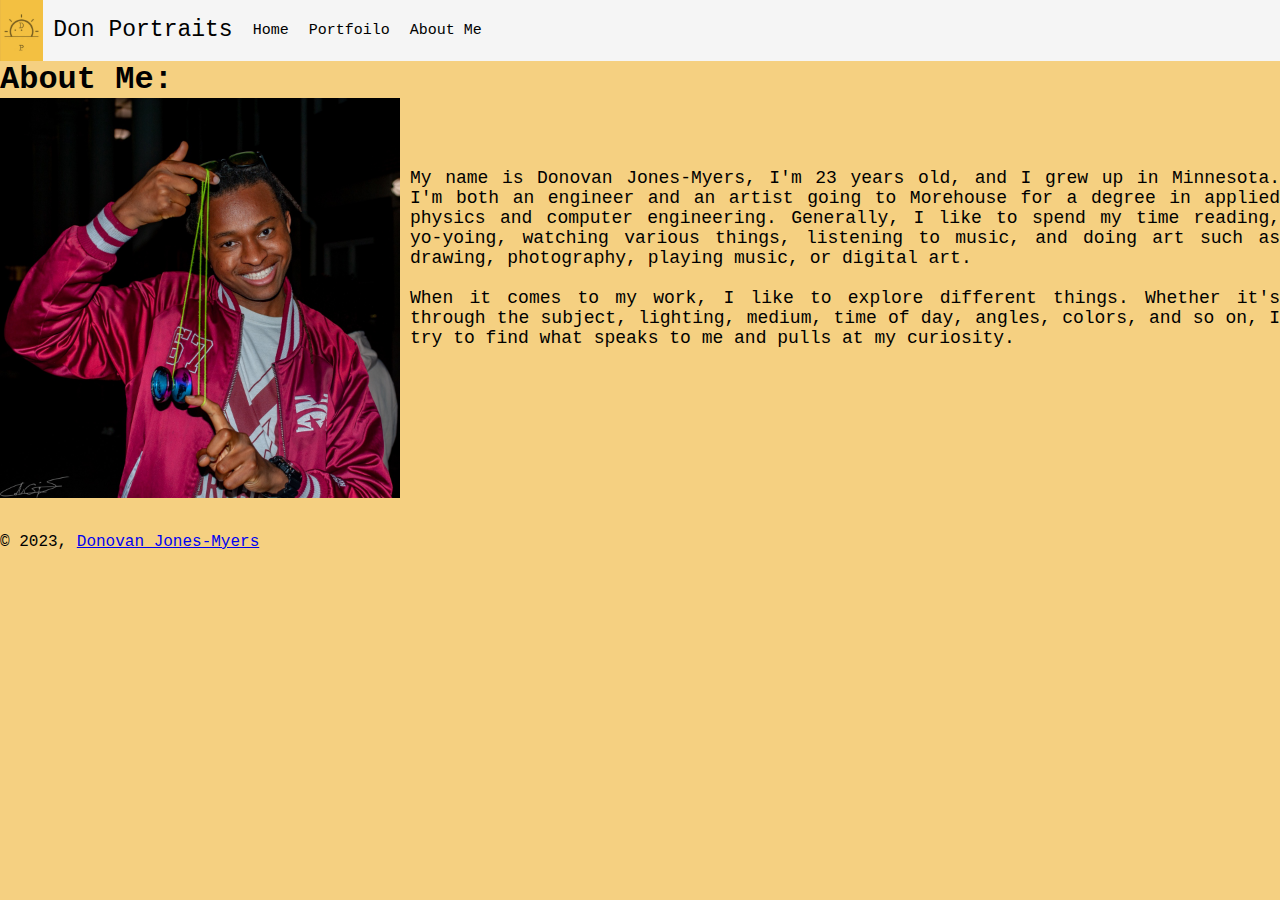
<file: about.html>
<!DOCTYPE html>
<html lang="en">
    <head>
        <meta charset="UTF-8"> <!-- Establishing characters -->
        <meta name="author" content="Donovan Jones-Myers">
        <meta name="description" content="About page to talk about me and my work.">
        <title>About Me</title>
        <link rel="icon" href="img/Sunrise_icon1.jpg" type="image/x-icon">
        <link rel="stylesheet" href="main.css">
    </head>
    <body>
        <header>
            <div class="container">
                <nav class="menubar">
                    <img src="img/Sunrise_icon1.jpg" alt="Site logo" height="61">
                    <p>Don Portraits</p>
                    <ul>
                        <li><a href="index.html">Home</a></li>
                        <li><a href="#">Portfoilo</a>
                            <ul>
                                <li><a href="photography.html">Photography</a></li>
                                <li><a href="artwork.html">Art Work</a></li>
                            </ul>
                        </li>
                        <li><a href="about.html">About Me</a></li>
                    </ul>
                </nav>
            </div>
        </header>
            <div class="container">
                <div class="main">
                    <!-- About section -->
                    <h1>About Me:</h1>
                    <div id="about">
                        <img class="about-pic" src="img/Profile_pic.jpg" alt="My profile/site picture">
                        <p class="about-text">
                            My name is Donovan Jones-Myers, I'm 23 years old, and I grew up in Minnesota. I'm both an engineer and an artist going to Morehouse for a degree in applied physics and computer engineering. Generally, I like to spend my time reading, yo-yoing, watching various things, listening to music, and doing art such as drawing, photography, playing music, or digital art.
                            <br><br>
                            When it comes to my work, I like to explore different things. Whether it's through the subject, lighting, medium, time of day, angles, colors, and so on, I try to find what speaks to me and pulls at my curiosity.
                        </p>
                    </div>
                </div>
            </div>
        <footer id="footer">
            <p>&copy; 2023, <a href="about.html">Donovan Jones-Myers</a></p>
        </footer>
    </body>
</html>
</file>
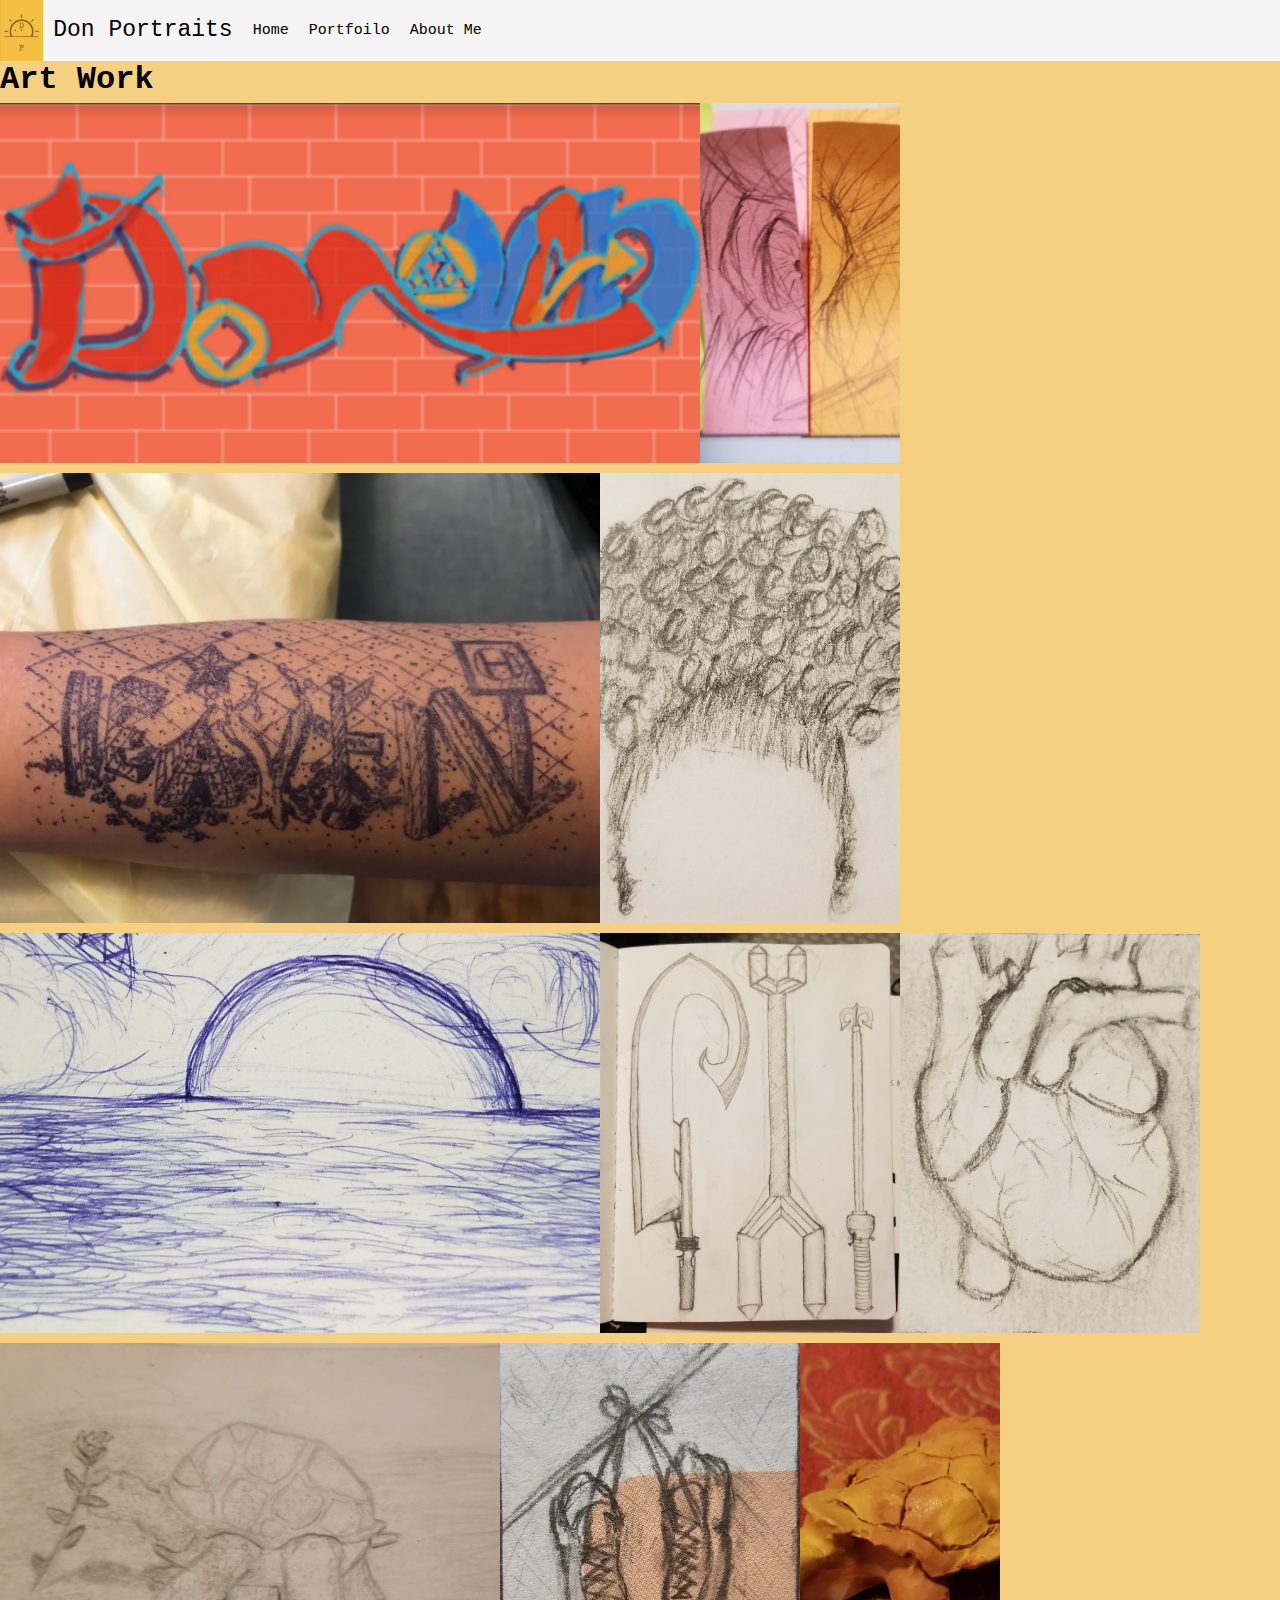
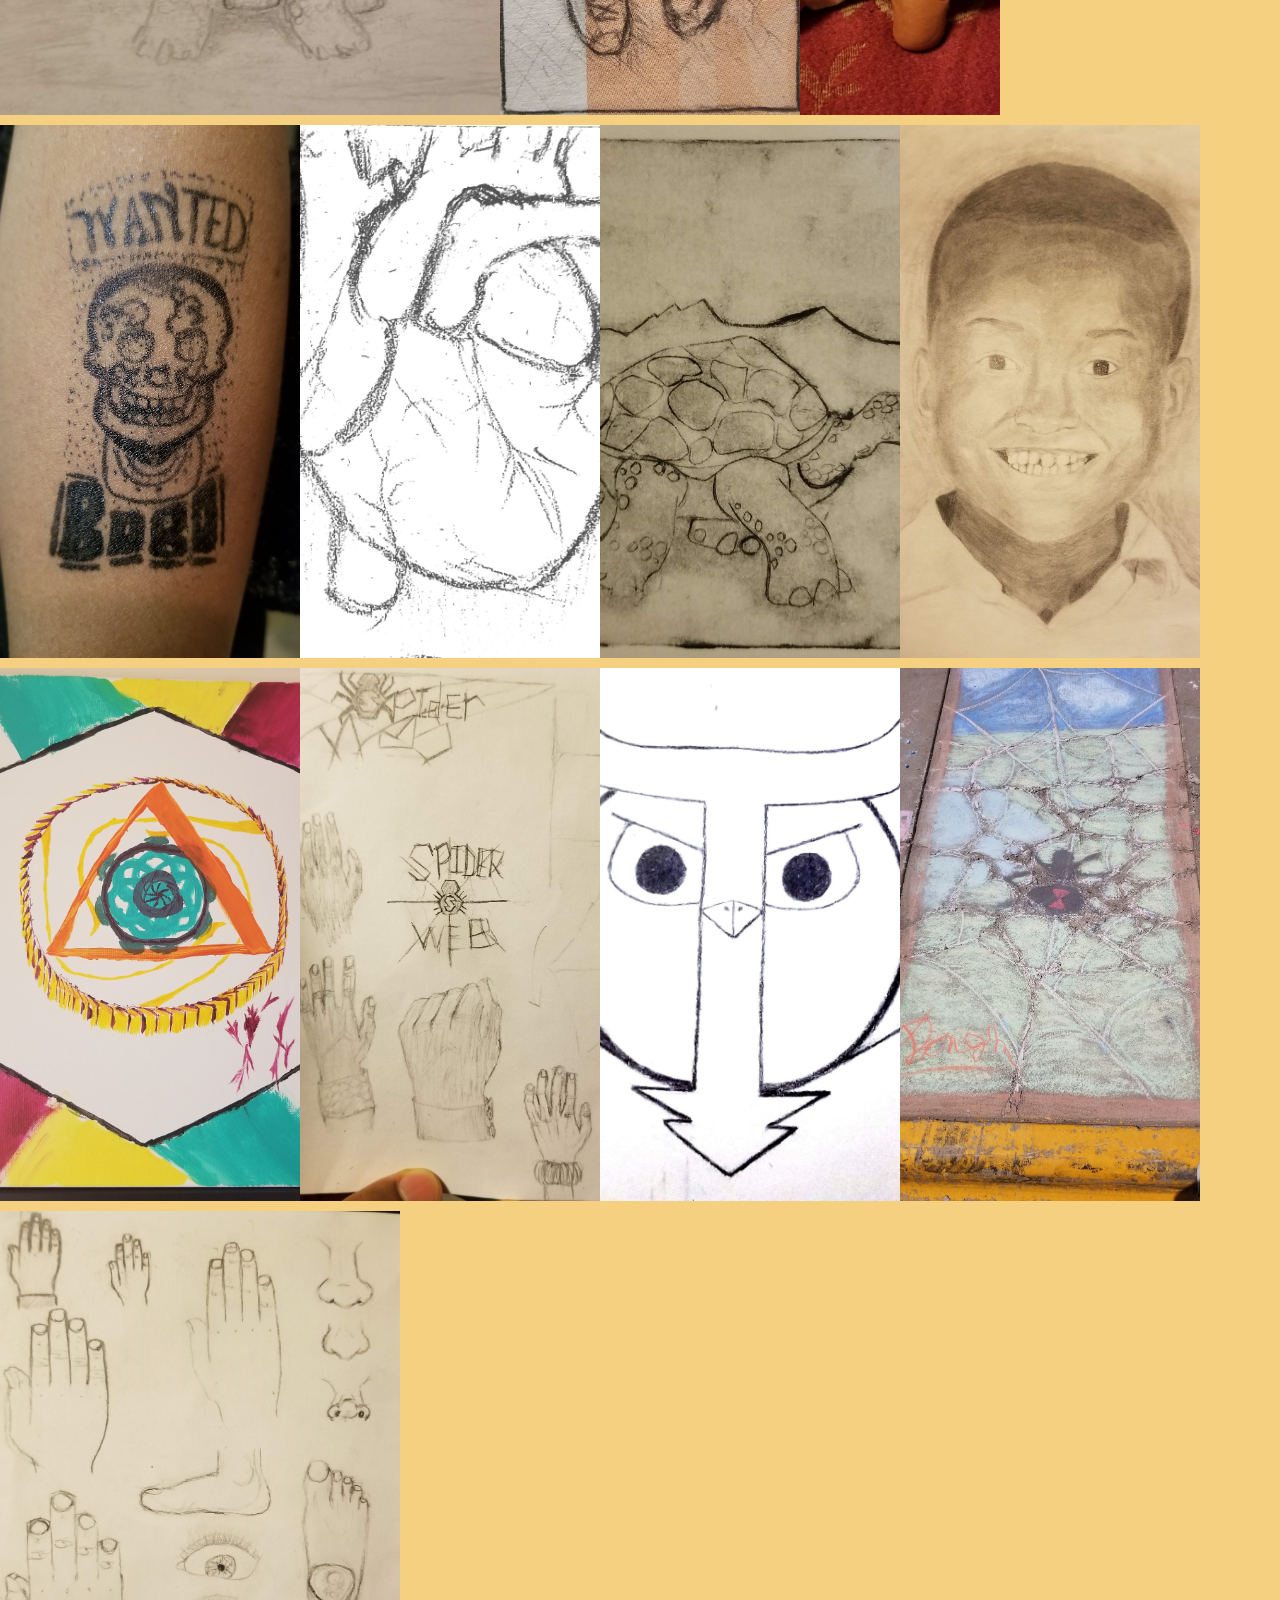
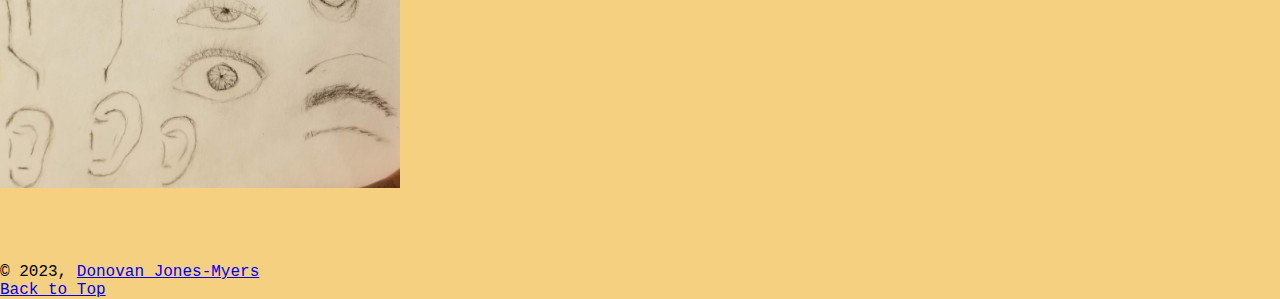
<file: artwork.html>
<!DOCTYPE html>
<html lang="en">
    <head>
        <meta charset="UTF-8"> <!-- Establishing characters -->
        <meta name="author" content="Donovan Jones-Myers">
        <meta name="description" content="portfolio page to my other art work.">
        <title>Art Work</title>
        <link rel="icon" href="img/Sunrise_icon1.jpg" type="image/x-icon">
        <link rel="stylesheet" href="main.css">
    </head>
    <body>
        <div id="container">
            <div id="main">
                <!-- menu -->
                <nav>
                    <img src="img/Sunrise_icon1.jpg" alt="Site logo" height="61">
                    <p>Don Portraits</p>
                    <ul>
                        <li><a href="index.html">Home</a></li>
                        <li><a href="#">Portfoilo</a>
                            <ul>
                                <li><a href="photography.html">Photography</a></li>
                                <li><a href="artwork.html">Art Work</a></li>
                            </ul>
                        </li>
                        <li><a href="about.html">About Me</a></li>
                    </ul>
                </nav>
                <!-- background video -->
                <h1>Art Work</h1>
                <div id="Art">
                    <img loading="lazy" src="img/Art/img_2.jpg" alt="" width="700" height="300">
                    <img loading="lazy" src="img/Art/img_3.jpg" alt="" width="200" height="300">
                    <img loading="lazy" src="img/Art/img_4.jpg" alt="" width="600" height="300">
                    <img loading="lazy" src="img/Art/img_5.jpg" alt="" width="300" height="300">
                    <img loading="lazy" src="img/Art/img_6.jpg" alt="" width="600" height="300">
                    <img loading="lazy" src="img/Art/img_7.jpg" alt="" width="300" height="300">
                    <img loading="lazy" src="img/Art/img_8.jpg" alt="" width="300" height="300">
                    <img loading="lazy" src="img/Art/img_9.jpg" alt="" width="500" height="300">
                    <img loading="lazy" src="img/Art/img_10.jpg" alt="" width="300" height="300">
                    <img loading="lazy" src="img/Art/img_11.jpg" alt="" width="200" height="300">
                    <img loading="lazy" src="img/Art/img_12.jpg" alt="" width="300" height="300">
                    <img loading="lazy" src="img/Art/img_13.jpg" alt="" width="300" height="300">
                    <img loading="lazy" src="img/Art/img_14.jpg" alt="" width="300" height="300">
                    <img loading="lazy" src="img/Art/img_15.jpg" alt="" width="300" height="300">
                    <img loading="lazy" src="img/Art/img_16.jpg" alt="" width="300" height="300">
                    <img loading="lazy" src="img/Art/img_17.jpg" alt="" width="300" height="300">
                    <img loading="lazy" src="img/Art/img_18.jpg" alt="" width="300" height="300">
                    <img loading="lazy" src="img/Art/img_19.jpg" alt="" width="300" height="300">
                    <img loading="lazy" src="img/Art/img_1.jpg" alt="" width="400" height="300">

                </div>
            </div>
        </div>
        <footer id="footer">
            <p>&copy; 2023, <a href="about.html">Donovan Jones-Myers</a></p>
            <p><a href="#">Back to Top</a></p>
        </footer>
    </body>
</html>
</file>
<file: main.css>
*
{
    margin: 0;
    padding: 0;
    font-family: 'Courier New', Courier, monospace;
}
html
{
    height: 100%;
}
body
{
    height: 100%;
    background-color: rgb(245, 208, 129);
    color: black;
    position: relative;
}
#container
{
    min-height: 100%;
}
#main
{
    padding-bottom: 35px;
}footer
{
    background-color: rgb(245, 208, 129);
    position: relative;
    height: 35px;
    margin-top: 35px;
    clear: both;
}

/* Menu bar settings */
nav
{
    width: 100%;
    height: 61px;
    background-color: whitesmoke;
}
/* Site image logo settings */
nav img
{
    float: left;
}
/* Site name settings */
nav p
{
    font-family: 'Courier New', Courier, monospace;
    color: black;
    font-size: 23px;
    line-height: 61px;
    padding: 0 10px;
    float: left;
}
/* menu link settings */
nav ul
{
    float: left;
}
nav ul li
{
   float: left;
   list-style: none;
   position: relative;
}
nav ul li a
{
    display: block;
    font-family: 'Courier New', Courier, monospace;
    color: black;
    font-size: 15px;
    padding: 22px 10px;
    text-decoration: none;
}
nav ul li a:hover
{
    color: rgb(231, 181, 75);
}
nav ul li ul
{
   display: none;
   position: absolute;
   background-color: whitesmoke;
   padding: 0;
   border-radius: 0px 0px 4px 4px;
}
nav ul li:hover ul
{
    position: absolute;
    display: block;

}
nav ul li ul li
{
    width: 120px;
    border-radius: 4px;
}
nav ul li ul li a
{
    padding: 12px 10px;
}
nav ul li ul li a:hover
{
    color: rgb(231, 181, 75);
}

/* Table settings */
table, tr, th, td, caption 
{
    border: 0px solid whitesmoke;
    font-family: 'Courier New', Courier, monospace;
    border-collapse: collapse;
    padding-right: 10px;
}

/* class and section settings*/
.video-bg
{
    z-index: -1;
    width: 100%;
    max-height: 100%;
    position: absolute;
}
#about
{
    display: inline-block;
}
#about .about-pic
{
    display: block;
    width: 400px;
    height: 400px;
    float: left;
    padding-right: 10px;
}
#about .about-text
{
    display: block;
    font-size: 18px;
    text-align: justify;
    padding-top: 70px;
    padding-left: 400px;
}
/* portfolio image settings */
#Photos
{
    display: flex;
    flex-wrap: wrap;
}
#Photos img
{
    flex: 1 300px;
    height: auto;
    object-fit: cover;
    padding: 5px 0px;
}
#Art
{
    display: flex;
    flex-wrap: wrap;
}
#Art img
{
    /*flex: 1 300px;*/
    height: auto;
    object-fit: cover;
    padding: 5px 0px;
}
</file>
